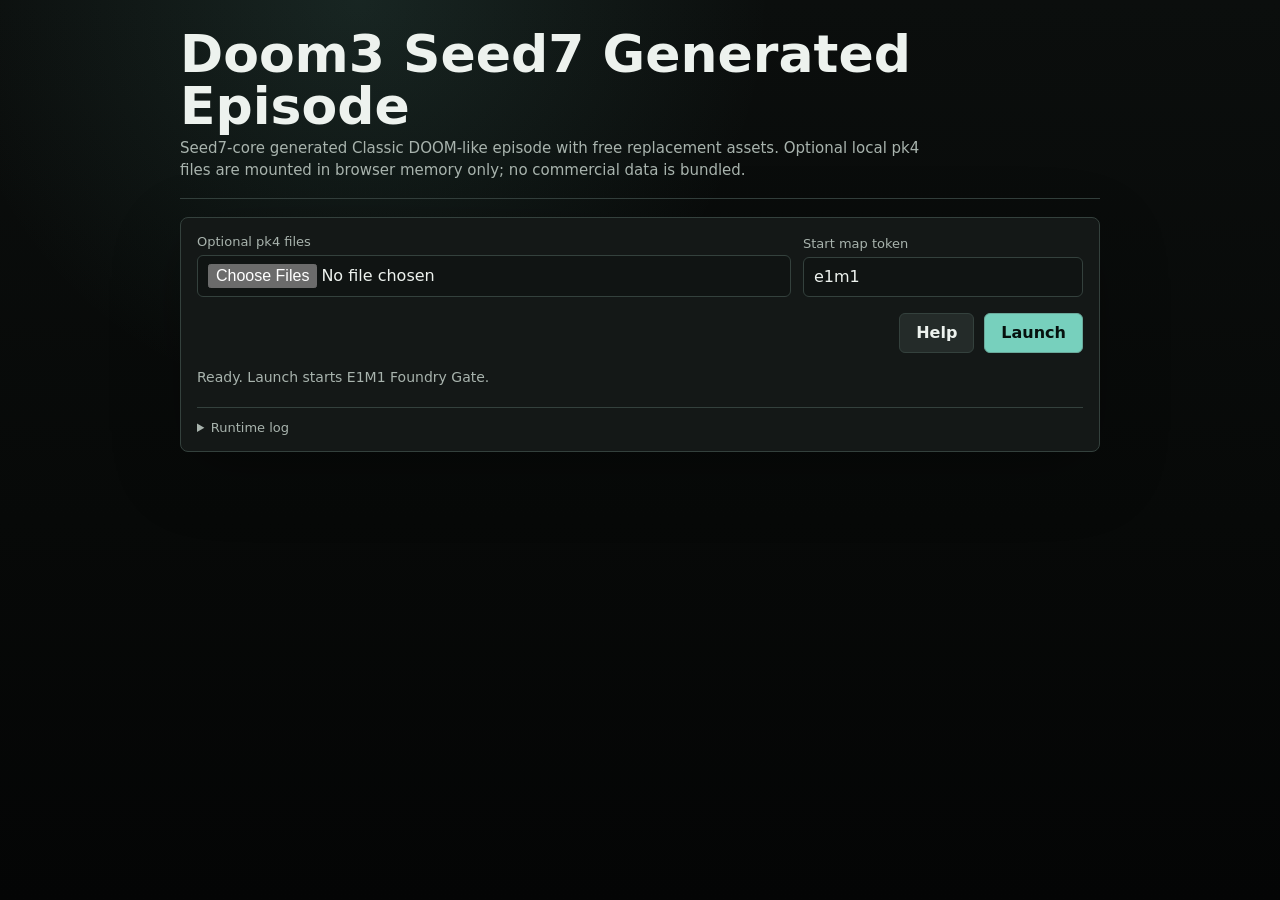
<file: index.html>
<!DOCTYPE html>
<html lang="en">
<head>
  <meta charset="utf-8" />
  <meta name="viewport" content="width=device-width, initial-scale=1" />
  <title>Seed7 Doom3</title>
  <meta http-equiv="Cache-Control" content="no-cache, no-store, must-revalidate, max-age=0" />
  <meta http-equiv="Pragma" content="no-cache" />
  <meta http-equiv="Expires" content="0" />
  <style>
    body {
      background: #111;
      color: #ddd;
      font-family: sans-serif;
      padding: 12px;
    }

    a {
      color: #8af;
    }
  </style>
</head>
  <body>
  <h1>Seed7 Doom3</h1>
  <p>Doom3 Seed7 engine-shell WebAssembly runtime is the active path.</p>
  <p><a href="doom3.html?entry=doom3_seed7_runtime.s7">Open Doom3 Seed7 engine shell</a></p>
  <p id="status">Open this page over HTTP (for example: <code>http://localhost:8080/doom3.html</code>).</p>
  <script>
    (function() {
      if (window.location.protocol === 'file:') {
        var status = document.getElementById('status');
        if (status) {
          status.textContent = 'Open via HTTP: python -m http.server 8080 then http://localhost:8080';
        }
      } else {
        var target = new URL('doom3.html', window.location.href);
        target.searchParams.set('entry', 'doom3_seed7_runtime.s7');
        target.searchParams.set('src', Date.now());
        setTimeout(function() {
          window.location.replace(target.href);
        }, 200);
      }
    })();
  </script>
</body>
</html>
</file>
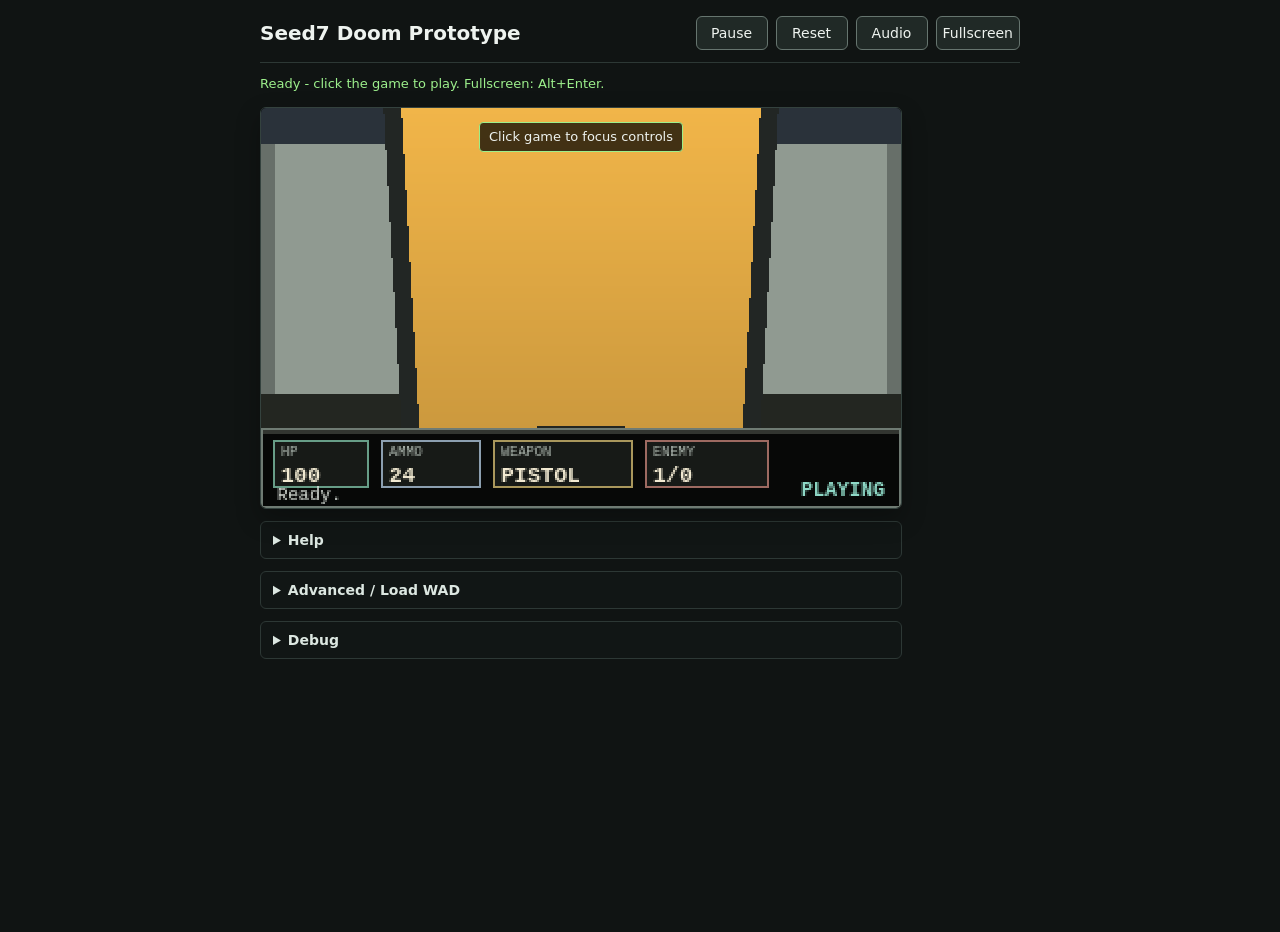
<file: web/index.html>
<!DOCTYPE html>
<html lang="en">
<head>
  <meta charset="utf-8" />
  <meta name="viewport" content="width=device-width, initial-scale=1" />
  <title>Seed7 Doom Prototype</title>
  <link rel="stylesheet" href="styles.css" />
</head>
<body>
  <main class="shell">
    <header class="toolbar">
      <h1>Seed7 Doom Prototype</h1>
      <div class="controls">
        <button id="pauseButton" type="button">Pause</button>
        <button id="resetButton" type="button">Reset</button>
        <button id="audioButton" class="audio-button" type="button" aria-pressed="false">Audio</button>
        <button id="fullscreenButton" type="button">Fullscreen</button>
      </div>
    </header>
    <output id="packageStatus" class="package-status" aria-live="polite">Loading demo map...</output>
    <section class="game-stage" aria-label="Canvas-rendered game screen">
      <canvas id="framebuffer" width="320" height="200" tabindex="0" aria-label="320 by 200 game framebuffer with in-canvas HUD"></canvas>
      <div id="focusHint" class="focus-hint">Click game to focus controls</div>
    </section>
    <details class="help-panel">
      <summary>Help</summary>
      <p>Click the game first. W/S move | A/D strafe | Arrow keys or Q/E turn | Space use | Ctrl/F/click fire | Alt+Enter fullscreen | Pause | Reset</p>
    </details>
    <details class="advanced-panel">
      <summary>Advanced / Load WAD</summary>
      <section class="wad-panel" aria-labelledby="wadTitle">
        <div class="wad-panel__header">
          <h2 id="wadTitle">Manual WAD</h2>
          <label class="file-control">
            <span>Choose file</span>
            <input id="wadFileInput" type="file" accept=".wad,.WAD,application/octet-stream" />
          </label>
        </div>
        <output id="wadStatus">Loading bundled demo map.</output>
      </section>
    </details>
    <details class="debug-details">
      <summary>Debug</summary>
      <section class="debug-panel" aria-label="Renderer debug details">
        <output id="modeStatus">Mode: framebuffer demo</output>
        <output id="status">Frame 0</output>
        <output id="wasmStatus">Generated WASM provider not loaded.</output>
        <output id="audioStatus">Audio: waiting for user interaction</output>
        <output id="fpsStatus">FPS --</output>
      </section>
      <div class="mode-control" role="group" aria-label="Canvas mode">
        <button id="firstPersonModeButton" class="mode-control__button is-active" type="button" aria-pressed="true" disabled>First-person</button>
        <button id="framebufferModeButton" class="mode-control__button" type="button" aria-pressed="false">Framebuffer</button>
        <button id="mapModeButton" class="mode-control__button" type="button" aria-pressed="false" disabled>Top-down Map</button>
      </div>
      <dl id="wadSummary" class="wad-summary" aria-live="polite"></dl>
      <div id="wadLumps" class="wad-lumps" aria-live="polite"></div>
      <dl id="mapSummary" class="wad-summary" aria-live="polite"></dl>
    </details>
  </main>
  <script src="audio.js"></script>
  <script src="main.js"></script>
</body>
</html>
</file>
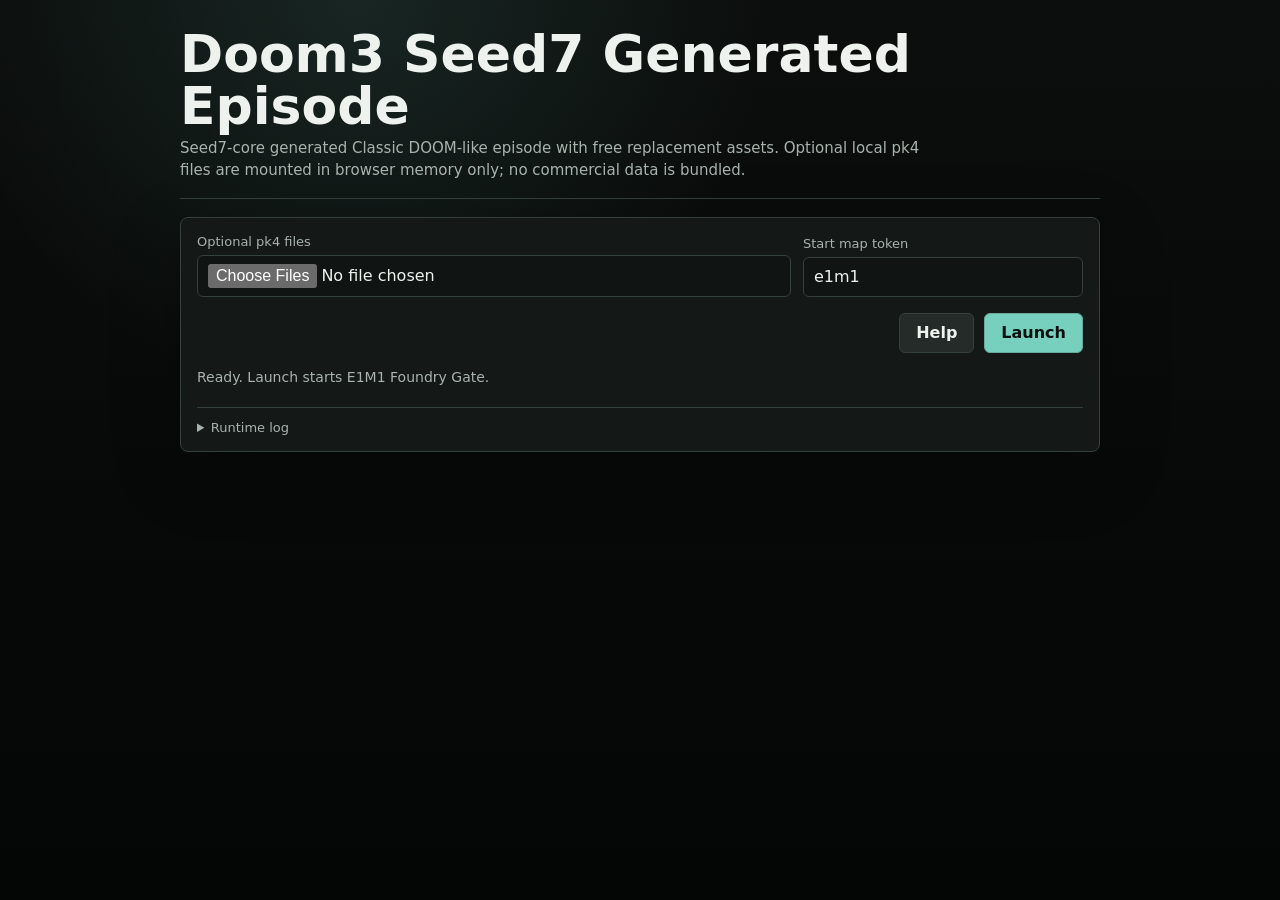
<file: doom3.html>
<!DOCTYPE html>
<html lang="en">
<head>
  <meta charset="utf-8" />
  <meta name="viewport" content="width=device-width, initial-scale=1" />
  <meta http-equiv="Cache-Control" content="no-cache, no-store, must-revalidate, max-age=0" />
  <meta http-equiv="Pragma" content="no-cache" />
  <meta http-equiv="Expires" content="0" />
  <title>Doom3 Seed7 Generated Episode</title>
  <style>
    :root {
      color-scheme: dark;
      --bg: #070908;
      --panel: #151918;
      --panel-2: #101413;
      --line: #34413d;
      --text: #edf2ee;
      --muted: #a8b3ad;
      --accent: #77d0bd;
      --accent-2: #caa85f;
      --error: #f08c8c;
      --warn: #d7a05e;
    }

    * {
      box-sizing: border-box;
    }

    body {
      margin: 0;
      min-height: 100vh;
      background:
        radial-gradient(circle at 28% 0%, rgba(119, 208, 189, 0.12), transparent 32%),
        linear-gradient(180deg, #0b0e0d 0%, var(--bg) 58%, #040505 100%);
      color: var(--text);
      font-family: system-ui, -apple-system, BlinkMacSystemFont, "Segoe UI", sans-serif;
    }

    html.engine-running,
    html.engine-running body {
      width: 100%;
      height: 100%;
      min-height: 100%;
      overflow: hidden;
      background: #000;
    }

    html.engine-running canvas {
      position: fixed !important;
      left: 50% !important;
      top: 50% !important;
      width: min(100vw, calc(100vh * 16 / 9)) !important;
      height: min(100vh, calc(100vw * 9 / 16)) !important;
      transform: translate(-50%, -50%);
      background: #000;
      outline: none;
      display: block;
      image-rendering: pixelated;
    }

    main {
      width: min(920px, calc(100vw - 32px));
      margin: 0 auto;
      padding: 28px 0 22px;
    }

    header {
      display: grid;
      gap: 6px;
      margin-bottom: 18px;
      padding-bottom: 16px;
      border-bottom: 1px solid var(--line);
    }

    h1 {
      margin: 0;
      font-size: clamp(28px, 5vw, 52px);
      line-height: 1;
      font-weight: 760;
      letter-spacing: 0;
    }

    .subtitle {
      margin: 0;
      max-width: 760px;
      color: var(--muted);
      font-size: 15px;
      line-height: 1.45;
    }

    .panel {
      display: grid;
      gap: 16px;
      background: color-mix(in srgb, var(--panel) 94%, black);
      border: 1px solid var(--line);
      border-radius: 8px;
      padding: 16px;
      box-shadow: 0 20px 70px rgba(0, 0, 0, 0.24);
    }

    .fields {
      display: grid;
      grid-template-columns: minmax(220px, 1fr) minmax(180px, 280px);
      gap: 12px;
      align-items: end;
    }

    label {
      display: block;
      margin-bottom: 6px;
      color: var(--muted);
      font-size: 13px;
    }

    input[type="file"],
    input[type="text"] {
      width: 100%;
      min-height: 40px;
      border: 1px solid var(--line);
      border-radius: 6px;
      background: var(--panel-2);
      color: var(--text);
      padding: 8px 10px;
      font: inherit;
    }

    .actions {
      display: flex;
      flex-wrap: wrap;
      gap: 10px;
      justify-content: flex-end;
    }

    button {
      min-height: 40px;
      border: 1px solid #6aa99b;
      border-radius: 6px;
      padding: 0 16px;
      background: var(--accent);
      color: #06110e;
      font: inherit;
      font-weight: 700;
      cursor: pointer;
    }

    button.secondary {
      border-color: var(--line);
      background: #242b29;
      color: var(--text);
    }

    button:disabled {
      opacity: 0.55;
      cursor: not-allowed;
    }

    .status-line {
      min-height: 22px;
      color: var(--muted);
      font-size: 14px;
    }

    .status-line.error {
      color: var(--error);
    }

    .status-line.warn {
      color: var(--warn);
    }

    details {
      border-top: 1px solid var(--line);
      padding-top: 12px;
    }

    summary {
      color: var(--muted);
      cursor: pointer;
      font-size: 13px;
    }

    pre {
      max-height: min(300px, 44vh);
      overflow: auto;
      margin: 10px 0 0;
      border: 1px solid var(--line);
      border-radius: 6px;
      background: #050706;
      color: #d8ebe3;
      padding: 12px;
      font: 12px/1.45 Consolas, "Liberation Mono", monospace;
      white-space: pre-wrap;
      word-break: break-word;
    }

    code {
      color: var(--accent-2);
    }

    @media (max-width: 720px) {
      main {
        width: min(100vw - 20px, 920px);
        padding-top: 18px;
      }

      .fields,
      .actions {
        grid-template-columns: 1fr;
        justify-content: stretch;
      }

      button {
        width: 100%;
      }
    }
  </style>
</head>
<body>
  <main id="launcher">
    <header>
      <h1>Doom3 Seed7 Generated Episode</h1>
      <p class="subtitle">
        Seed7-core generated Classic DOOM-like episode with free replacement assets. Optional local pk4 files are mounted in browser memory only; no commercial data is bundled.
      </p>
    </header>

    <section class="panel" aria-label="Doom3 Seed7 launcher">
      <div class="fields">
        <div>
          <label for="pk4Files">Optional pk4 files</label>
          <input id="pk4Files" type="file" accept=".pk4,.zip" multiple />
        </div>
        <div>
          <label for="startMap">Start map token</label>
          <input id="startMap" type="text" value="e1m1" />
        </div>
      </div>

      <div class="actions">
        <button id="helpButton" class="secondary" type="button">Help</button>
        <button id="runButton" type="button">Launch</button>
      </div>

      <div id="status" class="status-line">Ready. Launch starts E1M1 Foundry Gate.</div>

      <details>
        <summary>Runtime log</summary>
        <pre id="log" aria-live="polite"></pre>
      </details>
    </section>
  </main>

  <script>
    (function() {
      var WASM_JS = 'wasm/s7.js';
      var WASM_WASM = 'wasm/s7.wasm';
      var DEFAULT_ENTRY = 'doom3_seed7_runtime.s7';
      var ENGINE_MODULE = 'doom3_seed7_engine.s7';
      var GENERATED_ASSET_ROOT = 'generated/doom3_seed7';
      var GENERATED_ASSET_FILES = [
        'generated/doom3_seed7/manifest.txt',
        'generated/doom3_seed7/materials/seed7_tech4.mtr',
        'generated/doom3_seed7/maps/seed7/mars_city1.map',
        'generated/doom3_seed7/maps/seed7/e1m1.map',
        'generated/doom3_seed7/maps/seed7/e1m2.map',
        'generated/doom3_seed7/maps/seed7/e1m3.map',
        'generated/doom3_seed7/models/monsters/generated_imp.md5mesh',
        'generated/doom3_seed7/guis/hud_seed7.gui'
      ];
      var runButton = document.getElementById('runButton');
      var helpButton = document.getElementById('helpButton');
      var pk4Input = document.getElementById('pk4Files');
      var startMapInput = document.getElementById('startMap');
      var statusEl = document.getElementById('status');
      var logEl = document.getElementById('log');
      var hasStarted = false;

      function appendLog(line) {
        if (!logEl) return;
        logEl.textContent += line + '\n';
        logEl.scrollTop = logEl.scrollHeight;
      }

      function setStatus(message, state) {
        statusEl.textContent = message;
        statusEl.className = 'status-line' + (state ? ' ' + state : '');
      }

      function setControls(disabled) {
        runButton.disabled = disabled;
        helpButton.disabled = disabled;
        pk4Input.disabled = disabled;
        startMapInput.disabled = disabled;
      }

      function enforceHttpOnly() {
        if (window.location.protocol !== 'file:') {
          return true;
        }
        setControls(true);
        setStatus('Run over HTTP: python -m http.server 8080, then open http://localhost:8080/doom3.html', 'error');
        appendLog('file:// cannot fetch Seed7 runtime sources or wasm artifacts.');
        return false;
      }

      function canonicalizeEntry(entry) {
        var normalized = (entry || '').trim().toLowerCase();
        if (normalized === DEFAULT_ENTRY || normalized === '/' + DEFAULT_ENTRY) {
          return DEFAULT_ENTRY;
        }
        return DEFAULT_ENTRY;
      }

      function activeEntry() {
        var requested = '';
        try {
          requested = new URL(window.location.href).searchParams.get('entry') || '';
        } catch (error) {
          requested = '';
        }
        return canonicalizeEntry(requested || DEFAULT_ENTRY);
      }

      function normalizeUrlEntry() {
        try {
          var url = new URL(window.location.href);
          if (url.searchParams.get('entry') !== DEFAULT_ENTRY) {
            url.searchParams.set('entry', DEFAULT_ENTRY);
            window.history.replaceState({}, '', url.href);
          }
        } catch (error) {
          // best effort
        }
      }

      function cacheBusted(url) {
        var separator = url.indexOf('?') === -1 ? '?' : '&';
        return url + separator + 's7cache=' + encodeURIComponent(String(Date.now()));
      }

      function sourceCandidates(path) {
        var baseUrl = new URL('.', window.location.href);
        var candidates = [
          new URL(path, baseUrl).href,
          new URL('./' + path, baseUrl).href
        ];
        return candidates.reduce(function(accumulator, candidate) {
          if (accumulator.indexOf(candidate) === -1) accumulator.push(candidate);
          var busted = cacheBusted(candidate);
          if (accumulator.indexOf(busted) === -1) accumulator.push(busted);
          return accumulator;
        }, []);
      }

      function fetchSeed7Text(path) {
        if (!/\.s7$/i.test(path)) {
          return Promise.reject(new Error('Invalid Seed7 entry rejected: ' + path));
        }
        var candidates = sourceCandidates(path);
        var diagnostics = [];
        function attempt(index) {
          if (index >= candidates.length) {
            return Promise.reject(new Error('Failed to fetch ' + path + '. ' + diagnostics.join(' | ')));
          }
          var candidate = candidates[index];
          return fetch(candidate, { cache: 'no-store' })
            .then(function(response) {
              if (!response.ok) {
                diagnostics.push('HTTP ' + response.status + ' for ' + candidate);
                return attempt(index + 1);
              }
              return response.text();
            }, function(error) {
              diagnostics.push((error && error.message ? error.message : String(error)) + ' for ' + candidate);
              return attempt(index + 1);
            });
        }
        return attempt(0);
      }

      function fetchAssetText(path) {
        var candidates = sourceCandidates(path);
        var diagnostics = [];
        function attempt(index) {
          if (index >= candidates.length) {
            return Promise.reject(new Error('Failed to fetch generated asset ' + path + '. ' + diagnostics.join(' | ')));
          }
          var candidate = candidates[index];
          return fetch(candidate, { cache: 'no-store' })
            .then(function(response) {
              if (!response.ok) {
                diagnostics.push('HTTP ' + response.status + ' for ' + candidate);
                return attempt(index + 1);
              }
              return response.text();
            }, function(error) {
              diagnostics.push((error && error.message ? error.message : String(error)) + ' for ' + candidate);
              return attempt(index + 1);
            });
        }
        return attempt(0);
      }

      function readFileBytes(file) {
        return new Promise(function(resolve, reject) {
          var reader = new FileReader();
          reader.onload = function() {
            resolve(new Uint8Array(reader.result));
          };
          reader.onerror = function() {
            reject(new Error('Failed to read ' + file.name));
          };
          reader.readAsArrayBuffer(file);
        });
      }

      function cleanPk4Name(fileName, index) {
        var name = fileName.replace(/[^A-Za-z0-9._-]/g, '_');
        if (!/\.(pk4|zip)$/i.test(name)) {
          name = 'pak' + String(index).padStart(3, '0') + '.pk4';
        }
        return name.replace(/\.zip$/i, '.pk4');
      }

      function selectedPk4Files() {
        var files = Array.prototype.slice.call(pk4Input.files || []);
        if (files.length === 0) {
          return Promise.resolve([]);
        }
        setStatus('Mounting ' + files.length + ' asset file(s) in browser memory.');
        return Promise.all(files.map(function(file, index) {
          return readFileBytes(file).then(function(bytes) {
            return { name: cleanPk4Name(file.name, index), bytes: bytes };
          });
        })).then(function(mountedFiles) {
          setStatus('Assets mounted. Starting playable runtime.');
          appendLog('assets mounted: ' + mountedFiles.map(function(item) { return item.name; }).join(', '));
          return mountedFiles;
        });
      }

      function generatedAssetBundle() {
        return Promise.all(GENERATED_ASSET_FILES.map(function(path) {
          return fetchAssetText(path).then(function(source) {
            return { path: '/' + path, source: source };
          });
        }));
      }

      function loadScript(src) {
        return new Promise(function(resolve, reject) {
          var script = document.createElement('script');
          script.src = cacheBusted(src);
          script.setAttribute('crossorigin', 'anonymous');
          script.onload = resolve;
          script.onerror = function() {
            reject(new Error('Failed to load ' + src));
          };
          document.body.appendChild(script);
        });
      }

      function fitGameCanvas() {
        var canvas = document.querySelector('canvas');
        if (!canvas) {
          return false;
        }
        document.documentElement.classList.add('engine-running');
        document.body.style.margin = '0';
        document.body.style.width = '100%';
        document.body.style.height = '100%';
        document.body.style.minHeight = '100%';
        document.body.style.overflow = 'hidden';
        document.body.style.background = '#000';
        canvas.id = 'seed7-game-canvas';
        canvas.setAttribute('tabindex', '0');
        canvas.setAttribute('aria-label', 'Doom3 Seed7 engine canvas');
        canvas.style.position = 'fixed';
        canvas.style.left = '50%';
        canvas.style.top = '50%';
        canvas.style.width = 'min(100vw, calc(100vh * 16 / 9))';
        canvas.style.height = 'min(100vh, calc(100vw * 9 / 16))';
        canvas.style.transform = 'translate(-50%, -50%)';
        canvas.style.display = 'block';
        canvas.style.background = '#000';
        canvas.style.outline = 'none';
        canvas.style.imageRendering = 'pixelated';
        if (typeof canvas.focus === 'function') {
          try {
            canvas.focus({ preventScroll: true });
          } catch (error) {
            canvas.focus();
          }
        }
        return true;
      }

      function installGameCanvasLayout() {
        document.documentElement.classList.add('engine-running');
        var observer = new MutationObserver(function() {
          if (fitGameCanvas()) {
            observer.disconnect();
          }
        });
        observer.observe(document.documentElement, { childList: true, subtree: true });
        window.addEventListener('resize', fitGameCanvas);
        window.setTimeout(fitGameCanvas, 0);
        window.setTimeout(fitGameCanvas, 300);
        window.setTimeout(fitGameCanvas, 1000);
      }

      function startSeed7(args, mountedFiles) {
        if (hasStarted) {
          setStatus('Seed7 runtime already started. Reload the page to run again.', 'warn');
          return Promise.resolve();
        }
        hasStarted = true;
        setControls(true);
        if (!args) {
          installGameCanvasLayout();
        }
        var entry = activeEntry();
        var startMap = startMapInput.value.trim() || 'e1m1';
        var engineMode = mountedFiles.length > 0 ? 'pk4' : 'generated';
        var finalArgs = args || [
          '-l', '/seed7/lib',
          '/' + entry,
          '--engine_mode', engineMode,
          '--doom3_data_path', '/doom3',
          '--doom3_start_map', startMap,
          '--generated_asset_root', '/' + GENERATED_ASSET_ROOT
        ];

        return Promise.all([fetchSeed7Text(entry), fetchSeed7Text(ENGINE_MODULE), generatedAssetBundle()]).then(function(sources) {
          window.Module = {
            seed7UseDocumentCanvas: true,
            arguments: finalArgs,
            preRun: [function() {
              function ensureDir(path) {
                try {
                  FS.mkdir(path);
                } catch (error) {
                  if (!error || error.errno !== 20) throw error;
                }
              }
              ensureDir('/doom3');
              ensureDir('/doom3/base');
              ensureDir('/generated');
              ensureDir('/generated/doom3_seed7');
              ensureDir('/generated/doom3_seed7/materials');
              ensureDir('/generated/doom3_seed7/maps');
              ensureDir('/generated/doom3_seed7/maps/seed7');
              ensureDir('/generated/doom3_seed7/models');
              ensureDir('/generated/doom3_seed7/models/monsters');
              ensureDir('/generated/doom3_seed7/guis');
              FS.writeFile('/' + entry, sources[0]);
              FS.writeFile('/' + ENGINE_MODULE, sources[1]);
              sources[2].forEach(function(item) {
                FS.writeFile(item.path, item.source);
              });
              mountedFiles.forEach(function(item) {
                FS.writeFile('/doom3/base/' + item.name, item.bytes);
              });
            }],
            print: appendLog,
            printErr: appendLog,
            locateFile: function(path) {
              if (path.endsWith('.wasm')) {
                return new URL(WASM_WASM, window.location.href).href;
              }
              return path;
            }
          };
          return loadScript(new URL(WASM_JS, window.location.href).href);
        }).catch(function(error) {
          hasStarted = false;
          setControls(false);
          throw error;
        });
      }

      runButton.addEventListener('click', function() {
        if (!enforceHttpOnly()) return;
        logEl.textContent = '';
        setStatus('Preparing Seed7 engine runtime.');
        selectedPk4Files()
          .then(function(files) {
            setStatus('Launching generated episode.');
            return startSeed7(null, files);
          })
          .catch(function(error) {
            setStatus('Error: ' + error.message, 'error');
            appendLog(String(error.stack || error));
          });
      });

      helpButton.addEventListener('click', function() {
        if (!enforceHttpOnly()) return;
        logEl.textContent = '';
        setStatus('Starting runtime help.');
        startSeed7(['-l', '/seed7/lib', '/' + activeEntry(), '--help'], [])
          .then(function() {
            setStatus('Help finished. Reload to launch the game.');
          })
          .catch(function(error) {
            setStatus('Error: ' + error.message, 'error');
            appendLog(String(error.stack || error));
          });
      });

      normalizeUrlEntry();
      enforceHttpOnly();
    })();
  </script>
</body>
</html>
</file>
<file: web/styles.css>
html {
  color-scheme: dark;
  min-height: 100%;
  background: #101413;
}

body {
  min-height: 100vh;
  margin: 0;
  background: #101413;
  color: #eef3ef;
  font-family: system-ui, -apple-system, BlinkMacSystemFont, "Segoe UI", sans-serif;
}

.shell {
  width: min(100vw - 24px, 760px);
  min-height: 100vh;
  margin: 0 auto;
  display: grid;
  grid-template-rows: auto auto auto auto auto auto 1fr;
  align-content: start;
  gap: 12px;
  padding: 16px 0;
}

.shell:fullscreen {
  width: 100vw;
  min-height: 100vh;
  padding: 16px;
  box-sizing: border-box;
  background: #050606;
  align-content: center;
  justify-items: center;
}

.toolbar {
  display: flex;
  align-items: center;
  justify-content: space-between;
  gap: 12px;
  border-bottom: 1px solid #2d3835;
  padding-bottom: 12px;
}

h1 {
  margin: 0;
  font-size: 20px;
  line-height: 1.2;
  font-weight: 720;
}

.controls {
  display: flex;
  flex-wrap: wrap;
  gap: 8px;
}

.package-status {
  width: min(100%, 640px);
  min-height: 20px;
  color: #b7c7bd;
  font-size: 13px;
  line-height: 1.35;
}

.package-status.is-ready {
  color: #9df08c;
}

.package-status.is-loading {
  color: #ffd46f;
}

.package-status.is-error {
  color: #ffb0a4;
}

.mode-control {
  display: inline-flex;
  width: fit-content;
  border: 1px solid #66756f;
  border-radius: 6px;
  overflow: hidden;
}

button {
  min-width: 72px;
  min-height: 34px;
  border: 1px solid #66756f;
  border-radius: 6px;
  background: #202926;
  color: #eef3ef;
  font: inherit;
  font-size: 14px;
  cursor: pointer;
}

.mode-control__button {
  min-width: 118px;
  border: 0;
  border-radius: 0;
  background: #141a18;
}

.mode-control__button + .mode-control__button {
  border-left: 1px solid #66756f;
}

button:hover {
  background: #2a3531;
}

button:disabled {
  color: #64716b;
  cursor: not-allowed;
}

button:disabled:hover {
  background: #141a18;
}

.audio-button[aria-pressed="true"] {
  border-color: #8b6d65;
  color: #ffd7cf;
}

.mode-control__button.is-active {
  background: #31544b;
  color: #f3fff9;
}

button:focus-visible,
.file-control:focus-within {
  outline: 2px solid #77d0bd;
  outline-offset: 2px;
}

.game-stage {
  position: relative;
  width: min(100%, 640px);
  border: 1px solid #34423e;
  border-radius: 6px;
  overflow: hidden;
  background: #050606;
  box-shadow: 0 0 0 1px #070908 inset, 0 10px 24px rgba(0, 0, 0, 0.28);
}

.shell:fullscreen .game-stage {
  width: min(calc(100vw - 32px), calc((100vh - 152px) * 1.6));
  max-height: calc(100vh - 152px);
}

canvas {
  width: 100%;
  aspect-ratio: 16 / 10;
  display: block;
  border: 0;
  background: #000;
  image-rendering: pixelated;
}

canvas:focus-visible {
  outline: 2px solid #9df08c;
  outline-offset: -3px;
}

.focus-hint {
  position: absolute;
  left: 50%;
  top: 14px;
  transform: translateX(-50%);
  max-width: calc(100% - 32px);
  border: 1px solid #9df08c;
  border-radius: 4px;
  background: rgba(0, 0, 0, 0.72);
  color: #eef3ef;
  font-size: 13px;
  line-height: 1.2;
  padding: 6px 9px;
  pointer-events: none;
  text-align: center;
}

.game-stage.has-focus .focus-hint,
.game-stage.is-unavailable .focus-hint {
  display: none;
}

output {
  min-height: 22px;
  color: #aab6b0;
  font-size: 14px;
}

.debug-panel {
  display: grid;
  gap: 2px;
  width: min(100%, 640px);
  border: 1px solid #2d3835;
  border-radius: 4px;
  background: #111615;
  padding: 8px 10px;
}

.debug-panel output {
  min-height: 18px;
  color: #84908a;
  font-family: ui-monospace, "Cascadia Mono", "Segoe UI Mono", monospace;
  font-size: 12px;
  line-height: 1.35;
}

.debug-panel #wasmStatus {
  color: #69aa9d;
}

.help-panel p {
  margin: 0;
  color: #aab6b0;
  font-size: 14px;
  line-height: 1.45;
  padding: 0 12px 12px;
}

.advanced-panel,
.debug-details,
.help-panel {
  width: min(100%, 640px);
  border: 1px solid #2d3835;
  border-radius: 6px;
  background: #111615;
}

.advanced-panel summary,
.debug-details summary,
.help-panel summary {
  min-height: 36px;
  cursor: pointer;
  color: #dce7e1;
  font-size: 14px;
  font-weight: 700;
  line-height: 36px;
  padding: 0 12px;
}

.advanced-panel:not([open]) > :not(summary),
.debug-details:not([open]) > :not(summary),
.help-panel:not([open]) > :not(summary) {
  display: none;
}

.advanced-panel[open],
.debug-details[open],
.help-panel[open] {
  padding-bottom: 12px;
}

.debug-details .debug-panel,
.debug-details .mode-control,
.debug-details .wad-summary,
.debug-details .wad-lumps {
  margin: 0 12px 10px;
}

.debug-details .debug-panel {
  width: auto;
}

.wad-panel {
  display: grid;
  gap: 10px;
  padding: 0 12px 12px;
}

.wad-panel__header {
  display: flex;
  align-items: center;
  justify-content: space-between;
  gap: 12px;
}

h2 {
  margin: 0;
  font-size: 16px;
  line-height: 1.25;
}

h3 {
  margin: 0 0 6px;
  color: #dce7e1;
  font-size: 14px;
  line-height: 1.25;
}

.file-control {
  min-height: 34px;
  border: 1px solid #66756f;
  border-radius: 6px;
  background: #202926;
  color: #eef3ef;
  display: inline-grid;
  place-items: center;
  padding: 0 12px;
  font-size: 14px;
  cursor: pointer;
}

.file-control:hover {
  background: #2a3531;
}

.file-control input {
  position: absolute;
  inline-size: 1px;
  block-size: 1px;
  overflow: hidden;
  clip: rect(0 0 0 0);
  white-space: nowrap;
}

.wad-summary {
  display: grid;
  grid-template-columns: minmax(110px, max-content) minmax(0, 1fr);
  gap: 6px 12px;
  margin: 0;
  color: #aab6b0;
  font-size: 14px;
}

.wad-summary dt {
  color: #dce7e1;
}

.wad-summary dd {
  margin: 0;
  overflow-wrap: anywhere;
}

.wad-lumps {
  color: #aab6b0;
  font-size: 13px;
}

.wad-lumps ol {
  display: grid;
  grid-template-columns: repeat(auto-fit, minmax(210px, 1fr));
  gap: 4px 12px;
  margin: 0;
  padding-left: 20px;
}

.wad-lumps li {
  font-family: ui-monospace, "Cascadia Mono", "Segoe UI Mono", monospace;
  overflow-wrap: anywhere;
}

@media (max-width: 520px) {
  .toolbar {
    align-items: stretch;
    flex-direction: column;
  }

  .wad-panel__header {
    align-items: stretch;
    flex-direction: column;
  }

  .controls {
    width: 100%;
  }

  .mode-control {
    width: 100%;
  }

  .debug-details .mode-control {
    width: calc(100% - 24px);
  }

  .mode-control__button {
    flex: 1;
    min-width: 0;
  }

  button {
    flex: 1;
  }

  .file-control {
    width: auto;
  }

  .wad-summary {
    grid-template-columns: 1fr;
    gap: 2px;
  }
}
</file>
